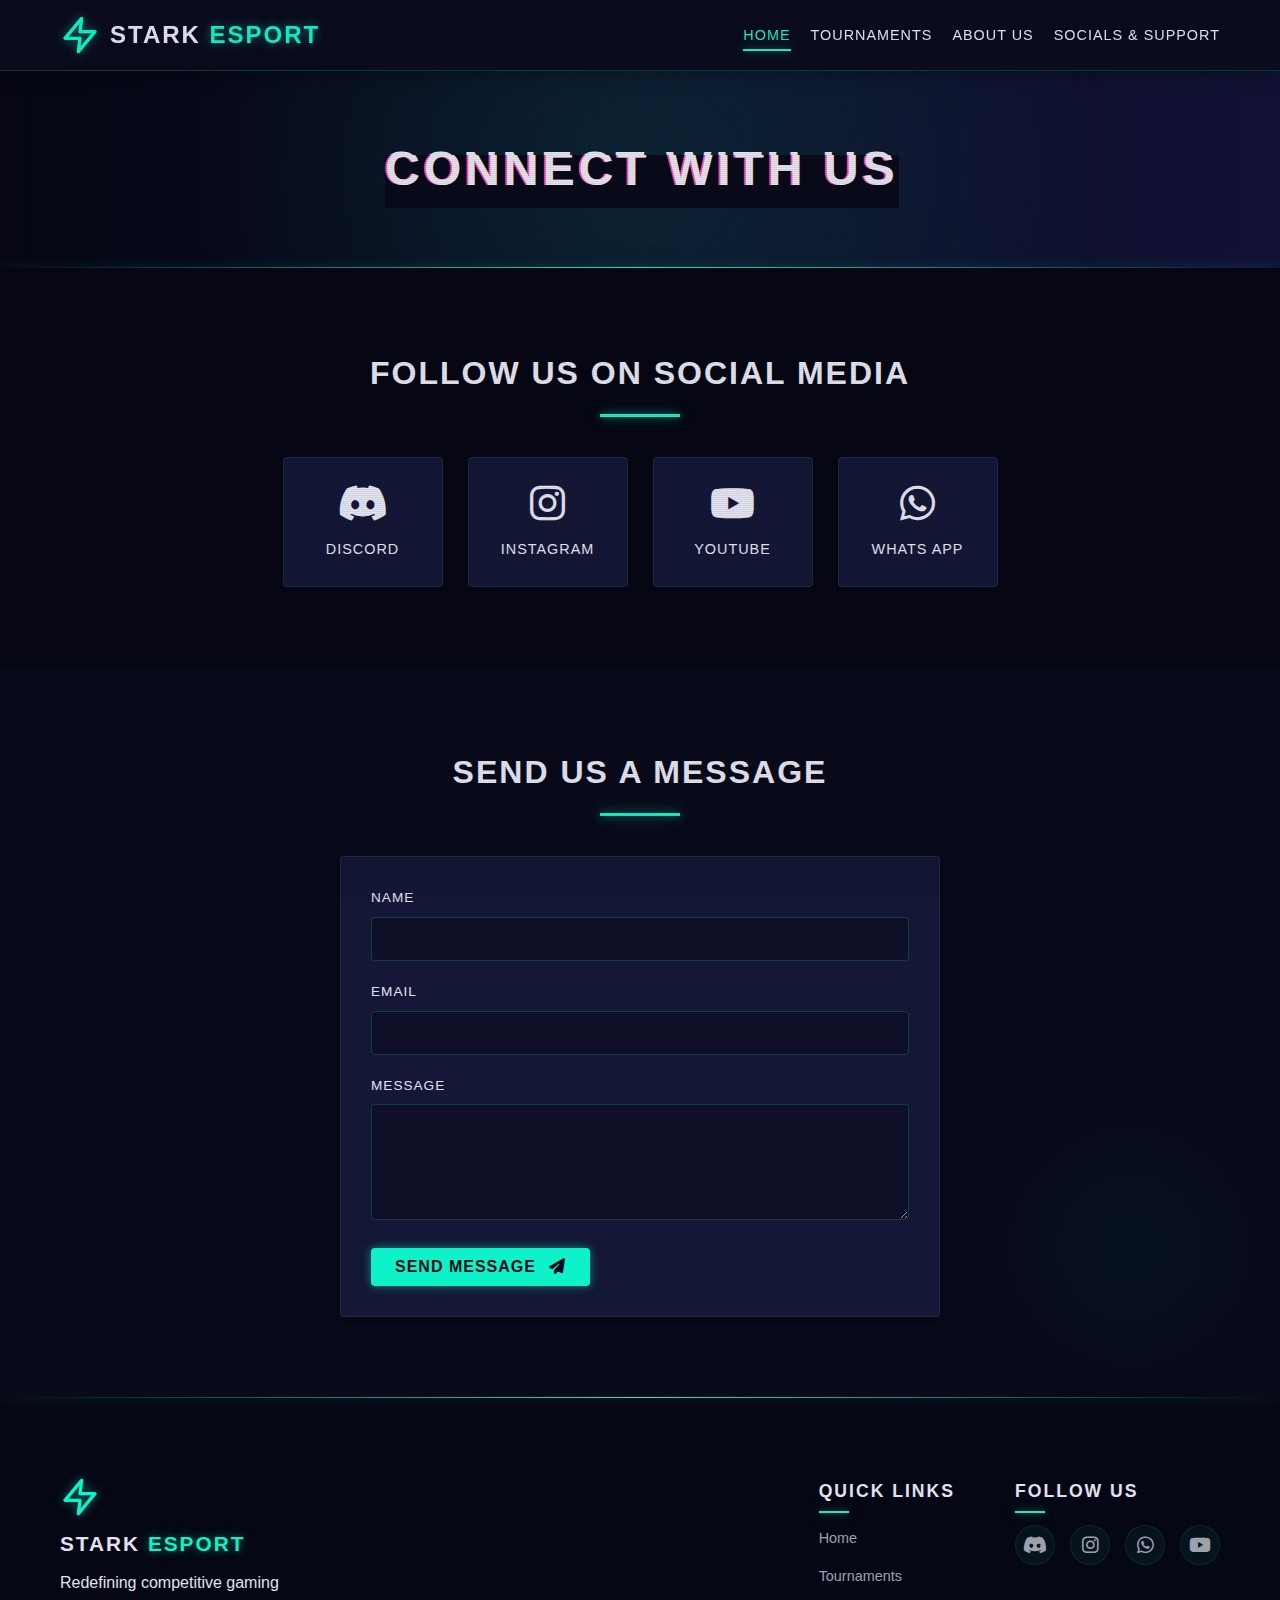
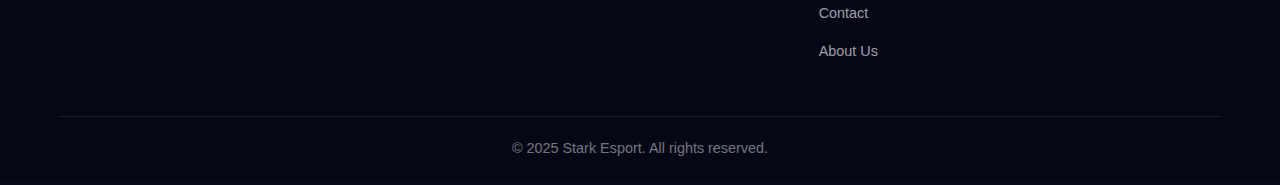
<file: contact.html>
<!DOCTYPE  html>
<html lang="en">
<head>
  <meta charset="UTF-8">
  <meta name="viewport" content="width=device-width, initial-scale=1.0">
  <title>Contact & Socials - Stark Esport</title>
  <meta name="description" content="]Connect with Stark Esport on social media or contact our support team with any questions.">
  <meta property="og:title" content="Contact & Socials - Stark Esport">
  <meta property="og:description" content="Connect with Stark Esport on social media or contact our support team with any questions.">
  <meta property="og:image" content="https://imagedelivery.net/FIZL8110j4px64kO6qJxWA/26ecfcc0jbf76j4b63jaefej78d1929442db/public">
  <meta property="twitter:card" content="summary_large_image">
  <meta property="twitter:title" content="Contact & Socials - Stark Esport">
  <meta property="twitter:description" content=" Connect with Stark Esport on social media or contact our support team with any questions.">
  <meta property="twitter:image" content="https://imagedelivery.net/FIZL8110j4px64kO6qJxWA/26ecfcc0jbf76j4b63jaefej78d1929442db/public">
  <link rel="stylesheet" href="styles/main.css">
  <link rel="stylesheet" href="https://cdnjs.cloudflare.com/ajax/libs/font-awesome/6.4.0/css/all.min.css">
  <link rel="icon" href="assets/favicon-32x32.png" type="image/x-icon">
</head>
<body class="dark-theme">
  <div class="glitch-overlay"></div>
  
  <header>
    <div class="container">
      <a href="index.html">
        <div class="logo"> 
          <img src="assets/logo.svg" alt="Nexus Gaming">
          <h1>STARK <span class="highlight">ESPORT</span></h1>
        </div> 
      </a>
      <nav>
        <div class="mobile-menu-toggle">
          <i class="fas fa-bars"></i>
        </div>
        <ul class="nav-links">
          <li><a href="index.html" class="active">Home</a></li>
          <li><a href="tournaments.html">Tournaments</a></li>
          <li><a href="about.html">About Us</a></li>
          <li><a href="contact.html">Socials & Support</a></li>
        </ul>
      </nav>
    </div>
  </header>

  <main>
    <section class="page-header">
      <div class="container">
        <div class="glitch-text">
          <h1>CONNECT WITH US</h1>
        </div>
      </div>
    </section>

    <section class="socials">
      <div class="container">
        <div class="section-header">
          <h2>FOLLOW US ON SOCIAL MEDIA</h2>
          <div class="neon-divider"></div>
        </div>
        <div class="social-links">
          <!-- <a href="#" class="social-link">
            <i class="fab fa-twitter"></i>
            <span>Twitter</span>
          </a> -->
          <a href="https://discord.gg/KXgyCkUgeh" class="social-link">
            <i class="fab fa-discord"></i>
            <span>Discord</span>
          </a>
          <a href="https://www.instagram.com/starkesports.in" class="social-link">
            <i class="fab fa-instagram"></i>
            <span>Instagram</span>
          </a>
          <a href="https://www.youtube.com/@starkesport" class="social-link">
            <i class="fab fa-youtube"></i>
            <span>YouTube</span>
          </a>
          <a href="https://chat.whatsapp.com/DDVOkuvpGVvF59btRcsiK1?fbclid=PAZXh0bgNhZW0CMTEAAafslwyiXAyf_AK5IHi6xk3snjOhS-U109aZPUmSlw6GkEk0w0gifpd2aO2eag_aem_67daHyRjiqGjviKNJsZoCA" class="social-link">
            <i class="fab fa-whatsapp"></i>
            <span>Whats App</span>
          </a>
        </div>
      </div>
    </section>

    <section class="contact-form">
      <div class="container">
        <div class="section-header">
          <h2>SEND US A MESSAGE</h2>
          <div class="neon-divider"></div>
        </div>
        <form id="support-form">
          <div class="form-group">
            <label for="name">Name</label>
            <input type="text" id="name" name="name" required>
          </div>
          <div class="form-group">
            <label for="email">Email</label>
            <input type="email" id="email" name="email" required>
          </div>
          <div class="form-group">
            <label for="message">Message</label>
            <textarea id="message" name="message" rows="5" required></textarea>
          </div>
          <button type="submit" class="btn-primary">Send Message <i class="fas fa-paper-plane"></i></button>
        </form>
        <div id="form-message" class="hidden"></div>
      </div>
    </section>
  </main>

  <footer>
    <div class="footer-glow"></div>
    <div class="container">
      <div class="footer-content">
        <div class="footer-logo">
          <img src="assets/logo.svg" alt="Nexus Gaming">
          <h3>STARK <span class="highlight">ESPORT</span></h3>
          <p>Redefining competitive gaming</p>
        </div>
        <div class="footer-links">
          <div class="footer-section">
            <h4>Quick Links</h4>
            <ul>
              <li><a href="index.html">Home</a></li>
              <li><a href="tournaments.html">Tournaments</a></li>
              <li><a href="contact.html">Contact</a></li>
              <li><a href="about.html">About Us</a></li>
            </ul>
          </div>
          <div class="footer-section">
            <h4>Follow Us</h4>
            <div class="social-icons">
              <a href="https://discord.gg/RRdCqTdzrX"><i class="fab fa-discord"></i></a>
              <a href="https://www.instagram.com/starkesports.in"><i class="fab fa-instagram"></i></a>
              <a href="https://chat.whatsapp.com/DDVOkuvpGVvF59btRcsiK1?fbclid=PAZXh0bgNhZW0CMTEAAafslwyiXAyf_AK5IHi6xk3snjOhS-U109aZPUmSlw6GkEk0w0gifpd2aO2eag_aem_67daHyRjiqGjviKNJsZoCA"><i class="fab fa-whatsapp"></i></a>
              <a href="https://www.youtube.com/@starkesport"><i class="fab fa-youtube"></i></a>
              <!-- <a href="#"><i class="fab fa-twitch"></i></a> -->
            </div>
          </div>
        </div>
      </div>
      <div class="footer-bottom">
        <p>&copy; 2025 Stark Esport. All rights reserved.</p>
      </div>
    </div>
  </footer>

  <script src="scripts/database.js"></script>
  <script src="scripts/contact.js"></script>
  <script src="scripts/main.js"></script>
</body>
</html>
</file>
<file: styles/main.css>
/*  Base Styles */
:root {
  --primary-color: #0df2c9;
  --primary-glow: 0 0 10px rgba(13, 242, 201, 0.5);
  --secondary-color: #fd4d93;
  --secondary-glow: 0 0 10px rgba(253, 77, 147, 0.5);
  --accent-color: #7357ff;
  --dark-color: #090a1a;
  --darker-color: #060714;
  --medium-dark-color: #111336;
  --light-color: #f5f6fa;
  --success-color: #00b894;
  --warning-color: #fdcb6e;
  --danger-color: #ff5555;
  --text-color: #e1e2ed;
  --background-color: #0b0c1e;
  --card-color: #141736;
  --border-radius: 4px;
  --box-shadow: 0 4px 8px rgba(0, 0, 0, 0.3);
  --neon-shadow: 0 0 10px rgba(13, 242, 201, 0.5), 0 0 20px rgba(13, 242, 201, 0.3);
  --transition: all 0.3s ease;
}

@font-face {
  font-family: 'Cyberpunk';
  src: url('../assets/cyberpunk.woff2') format('woff2');
  font-weight: normal;
  font-style: normal;
}

* {
  margin: 0;
  padding: 0;
  box-sizing: border-box;
}

body {
  font-family: 'Segoe UI', Tahoma, Geneva, Verdana, sans-serif;
  line-height: 1.6;
  color: var(--text-color);
  background-color: var(--background-color);
  position: relative;
  overflow-x: hidden;
}

body.dark-theme {
  background-color: var(--dark-color);
  color: var(--text-color);
}

.glitch-overlay {
  position: fixed;
  top: 0;
  left: 0;
  width: 100%;
  height: 100%;
  background: repeating-linear-gradient(
    0deg,
    rgba(0, 0, 0, 0.15),
    rgba(0, 0, 0, 0.15) 1px,
    transparent 1px,
    transparent 2px
  );
  pointer-events: none;
  z-index: 1000;
  opacity: 0.4;
}

.container {
  width: 100%;
  max-width: 1200px;
  margin: 0 auto;
  padding: 0 20px;
  position: relative;
  z-index: 1;
}

a {
  text-decoration: none;
  color: var(--primary-color);
  transition: var(--transition);
}

a:hover {
  color: var(--secondary-color);
  text-shadow: var(--primary-glow);
}

ul {
  list-style: none;
}

img {
  max-width: 100%;
  height: auto;
}

.hidden {
  display: none !important;
}

.highlight {
  color: var(--primary-color);
  text-shadow: var(--primary-glow);
}

/* Section Headers */
.section-header {
  text-align: center;
  margin-bottom: 40px;
  position: relative;
}

.section-header h2 {
  font-size: 2rem;
  text-transform: uppercase;
  letter-spacing: 2px;
  margin-bottom: 15px;
  position: relative;
  display: inline-block;
}

.neon-divider {
  width: 80px;
  height: 3px;
  background-color: var(--primary-color);
  margin: 0 auto;
  box-shadow: var(--neon-shadow);
}

/* Glitch Text Effect */
.glitch-text {
  position: relative;
  display: inline-block;
}

.glitch-text h1 {
  position: relative;
  display: inline-block;
  font-size: 3rem;
  font-weight: 800;
  text-transform: uppercase;
  letter-spacing: 2px;
  color: var(--text-color);
}

.glitch-text h1::before,
.glitch-text h1::after {
  content: attr(data-text) !important;
  position: absolute;
  top: 0;
  left: 0;
  width: 100%;
  height: 100%;
  background: var(--dark-color);
}

.glitch-text h1::before {
  left: 2px;
  text-shadow: -2px 0 var(--secondary-color);
  clip: rect(24px, 550px, 90px, 0);
  animation: glitch-anim-1 5s linear infinite alternate-reverse;
}

.glitch-text h1::after {
  left: -2px;
  text-shadow: -2px 0 var(--primary-color);
  clip: rect(85px, 550px, 140px, 0);
  animation: glitch-anim-2 2s linear infinite alternate-reverse;
}

@keyframes glitch-anim-1 {
  0% {
    clip: rect(52px, 9999px, 121px, 0);
  }
  5% {
    clip: rect(21px, 9999px, 76px, 0);
  }
  10% {
    clip: rect(33px, 9999px, 144px, 0);
  }
  15% {
    clip: rect(121px, 9999px, 3px, 0);
  }
  20% {
    clip: rect(9px, 9999px, 24px, 0);
  }
  25% {
    clip: rect(52px, 9999px, 17px, 0);
  }
  30% {
    clip: rect(35px, 9999px, 41px, 0);
  }
  35% {
    clip: rect(145px, 9999px, 153px, 0);
  }
  40% {
    clip: rect(147px, 9999px, 122px, 0);
  }
  45% {
    clip: rect(62px, 9999px, 31px, 0);
  }
  50% {
    clip: rect(22px, 9999px, 67px, 0);
  }
  55% {
    clip: rect(31px, 9999px, 4px, 0);
  }
  60% {
    clip: rect(26px, 9999px, 158px, 0);
  }
  65% {
    clip: rect(103px, 9999px, 55px, 0);
  }
  70% {
    clip: rect(4px, 9999px, 37px, 0);
  }
  75% {
    clip: rect(81px, 9999px, 3px, 0);
  }
  80% {
    clip: rect(68px, 9999px, 12px, 0);
  }
  85% {
    clip: rect(10px, 9999px, 47px, 0);
  }
  90% {
    clip: rect(53px, 9999px, 25px, 0);
  }
  95% {
    clip: rect(1px, 9999px, 15px, 0);
  }
  100% {
    clip: rect(42px, 9999px, 31px, 0);
  }
}

@keyframes glitch-anim-2 {
  0% {
    clip: rect(70px, 9999px, 86px, 0);
  }
  5% {
    clip: rect(103px, 9999px, 131px, 0);
  }
  10% {
    clip: rect(7px, 9999px, 88px, 0);
  }
  15% {
    clip: rect(77px, 9999px, 123px, 0);
  }
  20% {
    clip: rect(134px, 9999px, 22px, 0);
  }
  25% {
    clip: rect(95px, 9999px, 48px, 0);
  }
  30% {
    clip: rect(103px, 9999px, 124px, 0);
  }
  35% {
    clip: rect(61px, 9999px, 9px, 0);
  }
  40% {
    clip: rect(144px, 9999px, 131px, 0);
  }
  45% {
    clip: rect(94px, 9999px, 80px, 0);
  }
  50% {
    clip: rect(77px, 9999px, 40px, 0);
  }
  55% {
    clip: rect(36px, 9999px, 72px, 0);
  }
  60% {
    clip: rect(36px, 9999px, 141px, 0);
  }
  65% {
    clip: rect(35px, 9999px, 49px, 0);
  }
  70% {
    clip: rect(40px, 9999px, 48px, 0);
  }
  75% {
    clip: rect(113px, 9999px, 72px, 0);
  }
  80% {
    clip: rect(22px, 9999px, 73px, 0);
  }
  85% {
    clip: rect(32px, 9999px, 23px, 0);
  }
  90% {
    clip: rect(93px, 9999px, 143px, 0);
  }
  95% {
    clip: rect(103px, 9999px, 143px, 0);
  }
  100% {
    clip: rect(147px, 9999px, 49px, 0);
  }
}

/* Buttons */
.btn-primary, .btn-secondary {
  display: inline-block;
  padding: 10px 24px;
  border: none;
  border-radius: var(--border-radius);
  font-weight: 600;
  cursor: pointer;
  transition: var(--transition);
  text-align: center;
  font-size: 16px;
  position: relative;
  overflow: hidden;
  text-transform: uppercase;
  letter-spacing: 1px;
}

.btn-primary {
  background-color: var(--primary-color);
  color: var(--dark-color);
  box-shadow: var(--primary-glow);
}

.btn-primary:hover {
  background-color: var(--primary-color);
  box-shadow: 0 0 20px rgba(13, 242, 201, 0.8);
  transform: translateY(-2px);
  color: var(--dark-color);
}

.btn-primary:active {
  transform: translateY(0);
}

.btn-secondary {
  background-color: transparent;
  color: var(--primary-color);
  border: 1px solid var(--primary-color);
  box-shadow: inset 0 0 5px rgba(13, 242, 201, 0.3);
}

.btn-secondary:hover {
  background-color: rgba(13, 242, 201, 0.1);
  color: var(--primary-color);
  box-shadow: inset 0 0 10px rgba(13, 242, 201, 0.5);
}

.btn-primary i, .btn-secondary i {
  margin-left: 8px;
}

/* Header */
header {
  background-color: rgba(11, 12, 30, 0.9);
  backdrop-filter: blur(10px);
  box-shadow: 0 4px 15px rgba(0, 0, 0, 0.3);
  position: sticky;
  top: 0;
  z-index: 100;
  border-bottom: 1px solid rgba(13, 242, 201, 0.2);
}

header .container {
  display: flex;
  justify-content: space-between;
  align-items: center;
  padding: 15px 20px;
}

.logo {
  display: flex;
  align-items: center;
}

.logo img {
  height: 40px;
  margin-right: 10px;
  filter: drop-shadow(0 0 5px rgba(13, 242, 201, 0.5));
}

.logo h1 {
  font-size: 1.5rem;
  font-weight: 700;
  color: var(--text-color);
  letter-spacing: 2px;
}

.nav-links {
  display: flex;
}

.nav-links li {
  margin-left: 20px;
}

.nav-links a {
  color: var(--text-color);
  font-weight: 500;
  padding: 8px 0;
  position: relative;
  text-transform: uppercase;
  font-size: 0.9rem;
  letter-spacing: 1px;
}

.nav-links a::after {
  content: '';
  position: absolute;
  bottom: 0;
  left: 0;
  width: 0;
  height: 2px;
  background-color: var(--primary-color);
  transition: width 0.3s ease;
  box-shadow: var(--primary-glow);
}

.nav-links a:hover::after,
.nav-links a.active::after {
  width: 100%;
}

.nav-links a:hover,
.nav-links a.active {
  color: var(--primary-color);
}

.mobile-menu-toggle {
  display: none;
  font-size: 1.5rem;
  cursor: pointer;
  color: var(--text-color);
}

/* Hero Section */
.hero {
  position: relative;
  background-image: linear-gradient(rgba(9, 10, 26, 0.8), rgba(9, 10, 26, 0.8)), 
                    url('https://images.unsplash.com/photo-1573767291321-c0af2eaf5266?ixid=M3w3MjUzNDh8MHwxfHNlYXJjaHw3fHxlc3BvcnRzJTIwZ2FtaW5nJTIwdG91cm5hbWVudCUyMGFyZW5hJTIwY3liZXJwdW5rfGVufDB8fHx8MTc0NzQwNTc1NHww&ixlib=rb-4.1.0&fit=fillmax&h=800&w=1200');
  background-size: cover;
  background-position: center;
  color: white;
  padding: 150px 0;
  text-align: center;
  overflow: hidden;
}

.hero::before {
  content: '';
  position: absolute;
  top: 0;
  left: 0;
  width: 100%;
  height: 100%;
  background: radial-gradient(circle at top right, rgba(13, 242, 201, 0.1), transparent 70%);
}

.hero-content {
  max-width: 700px;
  margin: 0 auto;
  position: relative;
  z-index: 2;
}

.hero h1 {
  font-size: 4rem;
  margin-bottom: 20px;
  text-transform: uppercase;
  letter-spacing: 4px;
  font-weight: 800;
}

.hero p {
  font-size: 1.2rem;
  margin-bottom: 30px;
  opacity: 0.9;
}

.hero-shape {
  position: absolute;
  bottom: -50px;
  right: -50px;
  width: 300px;
  height: 300px;
  background: linear-gradient(135deg, rgba(13, 242, 201, 0.1), rgba(253, 77, 147, 0.1));
  border-radius: 100% 0 100% 0;
  z-index: 1;
  transform: rotate(45deg);
  filter: blur(30px);
}

/* Features Section */
.features {
  padding: 100px 0;
  background-color: var(--darker-color);
  position: relative;
  overflow: hidden;
}

.features::before {
  content: '';
  position: absolute;
  top: -50px;
  left: -50px;
  width: 200px;
  height: 200px;
  background: radial-gradient(circle, rgba(13, 242, 201, 0.1), transparent 70%);
  filter: blur(20px);
}

.feature-grid {
  display: grid;
  grid-template-columns: repeat(auto-fit, minmax(300px, 1fr));
  gap: 30px;
}

.feature-card {
  padding: 30px;
  background-color: var(--card-color);
  border-radius: var(--border-radius);
  box-shadow: var(--box-shadow);
  text-align: center;
  transition: var(--transition);
  border: 1px solid rgba(13, 242, 201, 0.1);
  position: relative;
  overflow: hidden;
}

.feature-card::before {
  content: '';
  position: absolute;
  top: 0;
  left: 0;
  width: 4px;
  height: 0;
  background-color: var(--primary-color);
  transition: height 0.3s ease;
  box-shadow: var(--primary-glow);
}

.feature-card:hover::before {
  height: 100%;
}

.feature-card:hover {
  transform: translateY(-5px);
  box-shadow: 0 8px 25px rgba(0, 0, 0, 0.3);
  border-color: rgba(13, 242, 201, 0.3);
}

.feature-icon {
  font-size: 2.5rem;
  color: var(--primary-color);
  margin-bottom: 20px;
  text-shadow: var(--primary-glow);
}

.feature-card h3 {
  margin-bottom: 15px;
  font-size: 1.4rem;
  position: relative;
}

.feature-card h3::after {
  content: '';
  display: block;
  width: 30px;
  height: 2px;
  background-color: var(--primary-color);
  margin: 10px auto 0;
  box-shadow: var(--primary-glow);
}

/* Tournaments Preview */
.tournaments-preview {
  padding: 100px 0;
  background-color: var(--dark-color);
  position: relative;
}

.tournaments-preview::after {
  content: '';
  position: absolute;
  bottom: -50px;
  right: -50px;
  width: 250px;
  height: 250px;
  background: radial-gradient(circle, rgba(253, 77, 147, 0.1), transparent 70%);
  filter: blur(30px);
}

.tournament-cards {
  display: grid;
  grid-template-columns: repeat(auto-fit, minmax(350px, 1fr));
  gap: 30px;
  margin-bottom: 50px;
}

.tournament-card {
  background-color: var(--card-color);
  border-radius: var(--border-radius);
  overflow: hidden;
  box-shadow: var(--box-shadow);
  transition: var(--transition);
  border: 1px solid rgba(13, 242, 201, 0.1);
}

.tournament-card:hover {
  transform: translateY(-5px);
  box-shadow: 0 12px 30px rgba(0, 0, 0, 0.3);
  border-color: rgba(13, 242, 201, 0.3);
}

.tournament-image {
  position: relative;
  height: 200px;
}

.tournament-image img {
  width: 100%;
  height: 100%;
  object-fit: cover;
  transition: transform 0.5s ease;
}

.tournament-card:hover .tournament-image img {
  transform: scale(1.05);
}

.tournament-status {
  position: absolute;
  top: 15px;
  right: 15px;
  padding: 5px 10px;
  border-radius: 20px;
  font-size: 0.8rem;
  font-weight: 600;
  text-transform: uppercase;
  z-index: 1;
}

.tournament-status.upcoming {
  background-color: var(--primary-color);
  color: var(--dark-color);
  box-shadow: var(--primary-glow);
}

.tournament-status.ongoing {
  background-color: var(--warning-color);
  color: var(--dark-color);
  box-shadow: 0 0 10px rgba(253, 203, 110, 0.5);
}

.tournament-status.past {
  background-color: var(--dark-color);
  color: var(--text-color);
  box-shadow: 0 0 10px rgba(0, 0, 0, 0.5);
}

.tournament-info {
  padding: 20px;
}

.tournament-info h3 {
  margin-bottom: 10px;
  font-size: 1.3rem;
  color: var(--text-color);
}

.tournament-info p {
  color: rgba(225, 226, 237, 0.7);
  margin-bottom: 15px;
  font-size: 0.9rem;
}

.center-btn {
  text-align: center;
  margin-top: 20px;
}

/* Page Header */
.page-header {
  background: linear-gradient(to right, var(--darker-color), var(--medium-dark-color));
  color: white;
  padding: 60px 0;
  text-align: center;
  position: relative;
  overflow: hidden;
}

.page-header::before {
  content: '';
  position: absolute;
  top: 0;
  left: 0;
  width: 100%;
  height: 100%;
  background: radial-gradient(circle at center, rgba(13, 242, 201, 0.1), transparent 70%);
}

.page-header::after {
  content: '';
  position: absolute;
  bottom: 0;
  left: 0;
  width: 100%;
  height: 1px;
  background: linear-gradient(to right, transparent, var(--primary-color), transparent);
  box-shadow: var(--primary-glow);
}

.page-header h1 {
  font-size: 3rem;
  letter-spacing: 4px;
  text-transform: uppercase;
  position: relative;
  z-index: 1;
}

/* Tournament Tabs */
.tournament-tabs {
  padding: 80px 0;
  background-color: var(--dark-color);
}

.tabs {
  display: flex;
  justify-content: center;
  margin-bottom: 50px;
  border-bottom: 1px solid rgba(13, 242, 201, 0.1);
}

.tab-btn {
  padding: 12px 24px;
  margin: 0 5px;
  background: none;
  border: none;
  border-bottom: 3px solid transparent;
  font-size: 1rem;
  font-weight: 600;
  color: var(--text-color);
  cursor: pointer;
  transition: var(--transition);
  text-transform: uppercase;
  letter-spacing: 1px;
}

.tab-btn:hover {
  color: var(--primary-color);
}

.tab-btn.active {
  color: var(--primary-color);
  border-bottom-color: var(--primary-color);
  box-shadow: 0 4px 6px -4px var(--primary-color);
}

.tab-content {
  display: none;
}

.tab-content.active {
  display: block;
}

.tournament-list {
  display: grid;
  grid-template-columns: repeat(auto-fill, minmax(350px, 1fr));
  gap: 30px;
}

.tournament-item {
  background-color: var(--card-color);
  border-radius: var(--border-radius);
  overflow: hidden;
  box-shadow: var(--box-shadow);
  border: 1px solid rgba(13, 242, 201, 0.1);
  transition: var(--transition);
}

.tournament-item:hover {
  transform: translateY(-5px);
  box-shadow: 0 12px 30px rgba(0, 0, 0, 0.3);
  border-color: rgba(13, 242, 201, 0.3);
}

.tournament-details {
  padding: 20px;
}

.tournament-details h3 {
  margin-bottom: 10px;
  font-size: 1.3rem;
}

.tournament-meta {
  display: flex;
  align-items: center;
  margin-bottom: 15px;
  color: rgba(225, 226, 237, 0.7);
}

.tournament-meta i {
  margin-right: 5px;
  color: var(--primary-color);
}

.tournament-meta span {
  margin-right: 15px;
  font-size: 0.9rem;
}

.tournament-description {
  margin-bottom: 20px;
  color: rgba(225, 226, 237, 0.7);
  font-size: 0.95rem;
  line-height: 1.6;
}

.tournament-winners {
  background-color: rgba(13, 242, 201, 0.05);
  padding: 15px;
  border-radius: var(--border-radius);
  margin-bottom: 15px;
  border-left: 3px solid var(--primary-color);
}

.tournament-winners h4 {
  color: var(--primary-color);
  margin-bottom: 5px;
  display: flex;
  align-items: center;
}

.tournament-winners h4 i {
  margin-right: 8px;
}

.tournament-highlights {
  margin-top: 20px;
}

.tournament-highlights  h4 {
  margin-bottom: 10px;
  color: var(--text-color);
}

.tournament-action-btn,
.featured-action-btn  {
  display: inline-block;
  margin-top: 15px;
  padding: 12px 24px;
  text-align: center;
  transition: var(--transition);
  font-weight: 600;
}

.tournament-action-btn i,
.featured-action-btn i {
  margin-left: 8px;
}

.featured-btn-group {
  display: flex;
  flex-wrap: wrap;
  gap: 10px;
  margin-top: 10px;
}  

/* Socials Section */
.socials {
  padding: 80px 0;
  background-color: var(--darker-color);
}

.social-links {
  display: flex;
  justify-content: center;
  flex-wrap: wrap;
  gap: 25px;
}

.social-link {
  display: flex;
  flex-direction: column;
  align-items: center;
  padding: 25px;
  width: 160px;
  border-radius: var(--border-radius);
  background-color: var(--card-color);
  color: var(--text-color);
  transition: var(--transition);
  border: 1px solid rgba(13, 242, 201, 0.1);
}

.social-link:hover {
  background-color: rgba(13, 242, 201, 0.05);
  color: var(--primary-color);
  transform: translateY(-5px);
  border-color: rgba(13, 242, 201, 0.3);
  box-shadow: 0 8px 25px rgba(0, 0, 0, 0.2);
}

.social-link i {
  font-size: 2.5rem;
  margin-bottom: 15px;
}

.social-link span {
  font-weight: 500;
  text-transform: uppercase;
  letter-spacing: 1px;
  font-size: 0.9rem;
}

/* Contact Form */
.contact-form {
  padding: 80px 0;
  background-color: var(--dark-color);
  position: relative;
}

.contact-form::after {
  content: '';
  position: absolute;
  bottom: 0;
  right: 0;
  width: 300px;
  height: 300px;
  background: radial-gradient(circle, rgba(13, 242, 201, 0.05), transparent 70%);
  filter: blur(40px);
}

form {
  max-width: 600px;
  margin: 0 auto;
  background-color: var(--card-color);
  padding: 30px;
  border-radius: var(--border-radius);
  box-shadow: var(--box-shadow);
  border: 1px solid rgba(13, 242, 201, 0.1);
  position: relative;
  z-index: 1;
}

.form-group {
  margin-bottom: 20px;
}

.form-group label {
  display: block;
  margin-bottom: 8px;
  font-weight: 500;
  color: var(--text-color);
  position: relative;
  text-transform: uppercase;
  font-size: 0.85rem;
  letter-spacing: 1px;
}

.form-group input,
.form-group textarea {
  width: 100%;
  padding: 12px;
  border: 1px solid rgba(13, 242, 201, 0.2);
  border-radius: 4px;
  font-size: 1rem;
  background-color: rgba(11, 12, 30, 0.6);
  color: var(--text-color);
  transition: var(--transition);
}

.form-group input:focus,
.form-group textarea:focus {
  outline: none;
  border-color: var(--primary-color);
  box-shadow: 0 0 0 2px rgba(13, 242, 201, 0.1);
  background-color: rgba(11, 12, 30, 0.8);
}

#form-message {
  margin-top: 20px;
  padding: 15px;
  border-radius: var(--border-radius);
  text-align: center;
}

#form-message.success {
  background-color: rgba(0, 184, 148, 0.1);
  color: var(--success-color);
  border: 1px solid rgba(0, 184, 148, 0.3);
}

#form-message.error {
  background-color: rgba(255, 85, 85, 0.1);
  color: var(--danger-color);
  border: 1px solid rgba(255, 85, 85, 0.3);
}

/* Footer */
footer {
  background-color: var(--darker-color);
  color: var(--text-color);
  padding: 80px 0 20px;
  position: relative;
  overflow: hidden;
}

.footer-glow {
  position: absolute;
  top: 0;
  left: 0;
  width: 100%;
  height: 1px;
  background: linear-gradient(to right, transparent, var(--primary-color), transparent);
  box-shadow: var(--primary-glow);
}

.footer-content {
  display: flex;
  flex-wrap: wrap;
  justify-content: space-between;
  margin-bottom: 40px;
  position: relative;
  z-index: 1;
}

.footer-logo {
  display: flex;
  flex-direction: column;
  align-items: flex-start;
}

.footer-logo img {
  height: 40px;
  margin-bottom: 10px;
  filter: drop-shadow(0 0 5px rgba(13, 242, 201, 0.5));
}

.footer-logo h3 {
  font-size: 1.3rem;
  font-weight: 700;
  letter-spacing: 2px;
  margin-bottom: 10px;
}

.footer-links {
  display: flex;
  flex-wrap: wrap;
  gap: 60px;
}

.footer-section h4 {
  margin-bottom: 20px;
  font-size: 1.1rem;
  text-transform: uppercase;
  letter-spacing: 2px;
  position: relative;
  display: inline-block;
}

.footer-section h4::after {
  content: '';
  position: absolute;
  bottom: -8px;
  left: 0;
  width: 30px;
  height: 2px;
  background-color: var(--primary-color);
  box-shadow: var(--primary-glow);
}

.footer-section ul li {
  margin-bottom: 12px;
}

.footer-section ul li a {
  color: rgba(225, 226, 237, 0.7);
  transition: var(--transition);
  font-size: 0.9rem;
}

.footer-section ul li a:hover {
  color: var(--primary-color);
  padding-left: 5px;
}

.social-icons {
  display: flex;
  gap: 15px;
}

.social-icons a {
  color: rgba(225, 226, 237, 0.7);
  font-size: 1.2rem;
  transition: var(--transition);
  width: 40px;
  height: 40px;
  border-radius: 50%;
  display: flex;
  align-items: center;
  justify-content: center;
  background-color: rgba(13, 242, 201, 0.05);
  border: 1px solid rgba(13, 242, 201, 0.1);
}

.social-icons a:hover {
  color: var(--primary-color);
  background-color: rgba(13, 242, 201, 0.1);
  border-color: rgba(13, 242, 201, 0.3);
  transform: translateY(-3px);
  box-shadow: var(--primary-glow);
}

.footer-bottom {
  text-align: center;
  padding-top: 20px;
  border-top: 1px solid rgba(225, 226, 237, 0.1);
  font-size: 0.9rem;
  color: rgba(225, 226, 237, 0.5);
  position: relative;
  z-index: 1;
}

/* Responsive Styles */
@media (max-width: 768px) {
  .hero h1 {
    font-size: 2.5rem;
  }
  
  .mobile-menu-toggle {
    display: block;
  }
  
  .nav-links {
    position: fixed;
    top: 70px;
    left: 0;
    width: 100%;
    height: 0;
    background-color: var(--darker-color);
    flex-direction: column;
    align-items: center;
    overflow: hidden;
    transition: height 0.3s ease;
    box-shadow: 0 5px 15px rgba(0, 0, 0, 0.3);
    border-bottom: 1px solid rgba(13, 242, 201, 0.2);
  }
  
  .nav-links.active {
    height: auto;
    padding: 20px 0;
  }
  
  .nav-links li {
    margin: 15px 0;
  }
  
  .footer-content {
    flex-direction: column;
    gap: 40px;
  }
  
  .footer-links {
    flex-direction: column;
    gap: 40px;
  }
  
  .tournament-cards,
  .tournament-list {
    grid-template-columns: 1fr;
  }
  
  .social-links {
    gap: 15px;
  }
  
  .social-link {
    width: 140px;
    padding: 20px;
  }
}

@media (max-width: 480px) {
  .hero h1 {
    font-size: 2rem;
  }
  
  .hero p {
    font-size: 1rem;
  }
  
  .page-header h1 {
    font-size: 2rem;
  }
  
  .tabs {
    flex-direction: column;
    align-items: center;
  }
  
  .tab-btn {
    width: 100%;
    text-align: center;
    margin-bottom: 10px;
  }
  
  form {
    padding: 20px;
  }
  
  .btn-primary, .btn-secondary {
    padding: 10px 20px;
    font-size: 0.9rem;
  }
}
</file>
